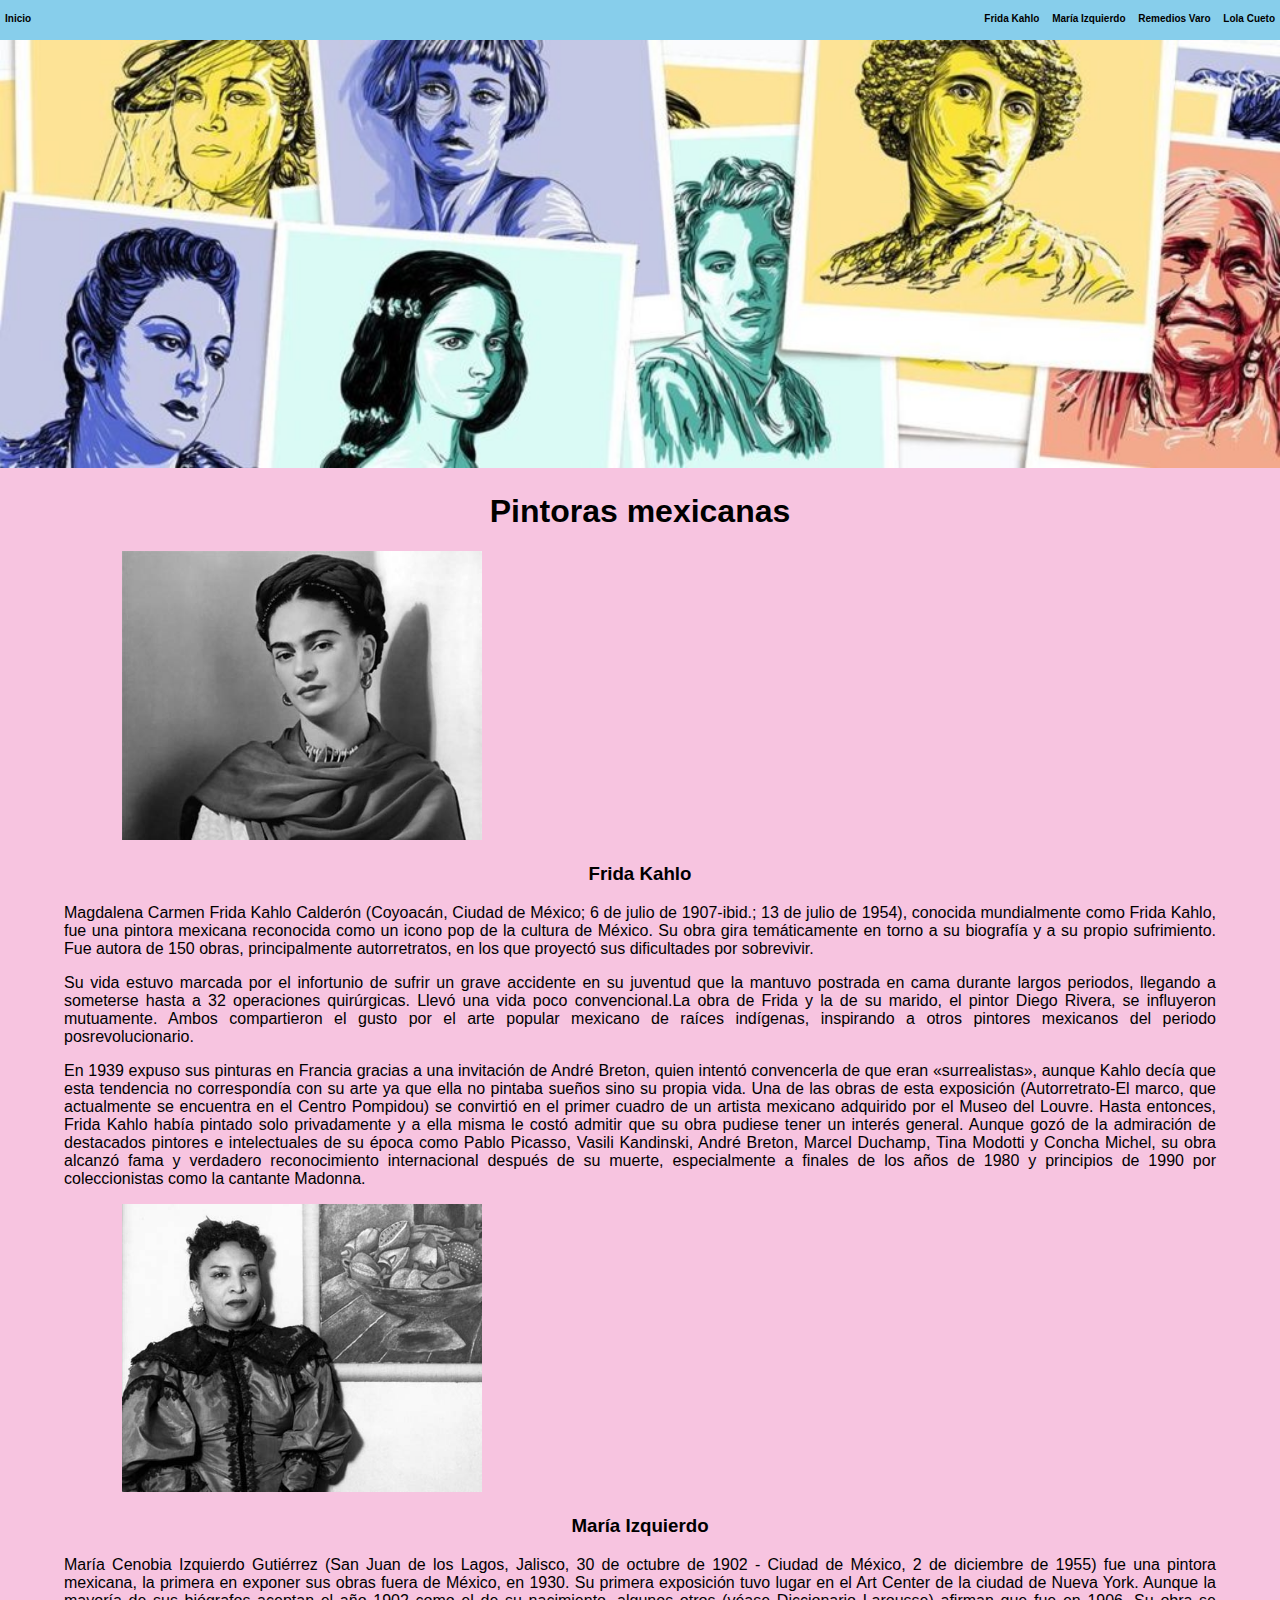
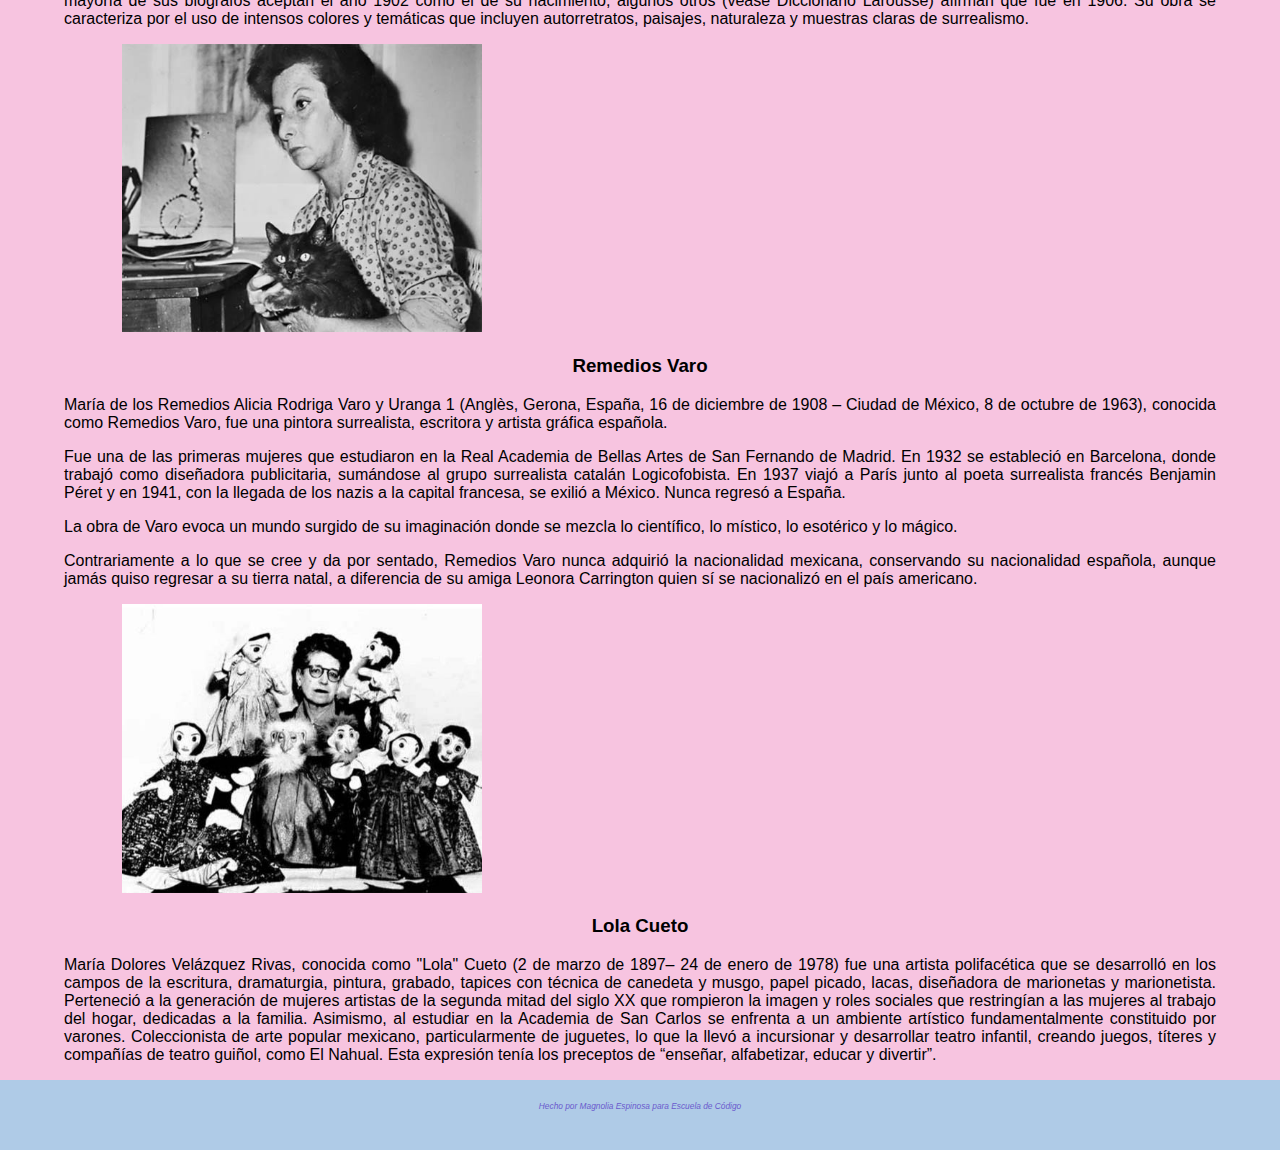
<file: index.html>
<!DOCTYPE html>
<html lang="en">

<head>
   <meta charset="UTF-8">
   <meta http-equiv="X-UA-Compatible" content="IE=edge">
   <meta name="viewport" content="width=device-width, initial-scale=1.0">
   <title>Pintoras mexicanas2</title> 
   <link rel="stylesheet" href="CSS/mobile.css">
</head>

<body>
    <nav>
        <a href="#" target="_blank"> <span>Inicio</span> </a>
        <div class="menu">
                <a href="frida.html" target="_blank"> <span>Frida Kahlo</span> </a>
                <a href="izquierdo.html" target="_blank"> <span>María Izquierdo</span> </a>
                <a href="remedios.html" target="_blank"> <span>Remedios Varo</span> </a>
                <a href="lola.html" target="_blank"> <span>Lola Cueto</span> </a>
        </div>
    </nav>
    <section>
        <div>
            <img id="banner" src="Assets/Imagenes/banner.jpeg" alt="">
        </div>
    </section>
    <div>
        <h1>Pintoras mexicanas</h1>
    </div>
    <section id="pintoras">
        <div id="pintora1" class="card" class="row">
            <div>
                 <img class="photo" src="Assets/Imagenes/frida-kahlo.jpg">
            </div>
            <div class="text">
                <h3>Frida Kahlo</h3>
                <p>
                   Magdalena Carmen Frida Kahlo Calderón (Coyoacán, Ciudad de México; 6 de julio de 1907-ibid.; 13 de julio de 1954),
                 conocida mundialmente como Frida Kahlo, fue una pintora mexicana reconocida como un icono pop de la cultura de México.
                 Su obra gira temáticamente en torno a su biografía y a su propio sufrimiento. Fue autora de 150 obras, principalmente autorretratos, en los que proyectó sus dificultades por sobrevivir. 
                </p>
                <p>
                    Su vida estuvo marcada por el infortunio de sufrir un grave accidente en su juventud que la mantuvo
                    postrada en cama durante largos periodos, llegando a someterse hasta a 32 operaciones quirúrgicas.
                    Llevó una vida poco convencional.La obra de Frida y la de su marido, el pintor Diego Rivera, se
                    influyeron mutuamente. Ambos compartieron el gusto por el arte popular mexicano de raíces indígenas,
                    inspirando a otros pintores mexicanos del periodo posrevolucionario.
                </p>
                <p>
                    En 1939 expuso sus pinturas en Francia gracias a una invitación de André Breton, quien intentó
                    convencerla de que eran «surrealistas», aunque Kahlo decía que esta tendencia no correspondía con su
                    arte ya que ella no pintaba sueños sino su propia vida. Una de las obras de esta exposición
                    (Autorretrato-El marco, que actualmente se encuentra en el Centro Pompidou) se convirtió en el
                    primer cuadro de un artista mexicano adquirido por el Museo del Louvre. Hasta entonces, Frida Kahlo
                    había pintado solo privadamente y a ella misma le costó admitir que su obra pudiese tener un interés
                    general. Aunque gozó de la admiración de destacados pintores e intelectuales de su época como Pablo
                    Picasso, Vasili Kandinski, André Breton, Marcel Duchamp, Tina Modotti y Concha Michel, su obra
                    alcanzó fama y verdadero reconocimiento internacional después de su muerte, especialmente a finales
                    de los años de 1980 y principios de 1990 por coleccionistas como la cantante Madonna.
                </p>
            </div>
        </div>
        <div id="pintora2" class="card">
            <div>
                <img class="photo" src="Assets/Imagenes/maria-izquierdo.jpg">
            </div>
            <div class="text">
                <h3>María Izquierdo</h3>
                <p>
                    María Cenobia Izquierdo Gutiérrez (San Juan de los Lagos, Jalisco, 30 de octubre de 1902 - Ciudad de
                    México, 2 de diciembre de 1955) fue una pintora mexicana, la primera en exponer sus obras fuera de
                    México, en 1930. Su primera exposición tuvo lugar en el Art Center de la ciudad de Nueva York.
                    Aunque la mayoría de sus biógrafos aceptan el año 1902 como el de su nacimiento, algunos otros
                    (véase Diccionario Larousse) afirman que fue en 1906. Su obra se caracteriza por el uso de intensos
                    colores y temáticas que incluyen autorretratos, paisajes, naturaleza y muestras claras de
                    surrealismo.
                </p>
            </div>
        </div>
        <div id="pintora3" class="card">
            <div>
                <img class="photo" src="Assets/Imagenes/remedios-varo.jpg">
            </div>
            <div class="text">
                <h3>Remedios Varo</h3>
                <p>
                    María de los Remedios Alicia Rodriga Varo y Uranga 1 ​(Anglès, Gerona, España, 16 de
                    diciembre de 1908 – Ciudad de México, 8 de octubre de 1963), conocida como Remedios
                    Varo, fue una pintora surrealista, escritora y artista gráfica española.
                </p>
                <p>
                    Fue una de las primeras mujeres que estudiaron en la Real Academia de Bellas Artes de
                    San Fernando de Madrid. En 1932 se estableció en Barcelona, donde trabajó como diseñadora publicitaria, sumándose al grupo surrealista catalán Logicofobista. 
                    En 1937 viajó a París junto al poeta surrealista francés Benjamin Péret y en 1941, con la llegada de los nazis a la capital francesa, se exilió a México. 
                    Nunca regresó a España.
                </p>
                <p>
                    La obra de Varo evoca un mundo surgido de su imaginación donde se mezcla lo científico, lo místico, lo esotérico y lo mágico.
                </p>
                <p>
                    Contrariamente a lo que se cree y da por sentado, Remedios Varo nunca adquirió la nacionalidad mexicana, conservando su nacionalidad española, 
                    aunque jamás quiso regresar a su tierra natal, a diferencia de su amiga Leonora Carrington quien sí se nacionalizó en el país americano. 
                </p>
            </div>
        </div>
        <div id="pintora4" class="card">
            <div>
                <img class="photo" src="Assets/Imagenes/lola-cueto.jpg">
            </div>
            <div class="text">
                <h3>Lola Cueto</h3>
                <p>
                    María Dolores Velázquez Rivas, conocida como "Lola" Cueto (2 de marzo de 1897– 24
de enero de 1978) fue una artista polifacética que se desarrolló en los campos de la
escritura, dramaturgia, pintura, grabado, tapices con técnica de canedeta y musgo, papel
picado, lacas, diseñadora de marionetas y marionetista. Perteneció a la generación de
mujeres artistas de la segunda mitad del siglo XX que rompieron la imagen y roles sociales
que restringían a las mujeres al trabajo del hogar, dedicadas a la familia. Asimismo, al
estudiar en la Academia de San Carlos se enfrenta a un ambiente artístico
fundamentalmente constituido por varones. Coleccionista de arte popular mexicano,
particularmente de juguetes, lo que la llevó a incursionar y desarrollar teatro infantil, creando
juegos, títeres y compañías de teatro guiñol, como El Nahual. Esta expresión tenía los
preceptos de “enseñar, alfabetizar, educar y divertir”. 
                </p>
            </div>
        </div>
    </section>
    <footer>
            <small>Hecho por Magnolia Espinosa para Escuela de Código</small>
    </footer>
</body>

</html>
</file>
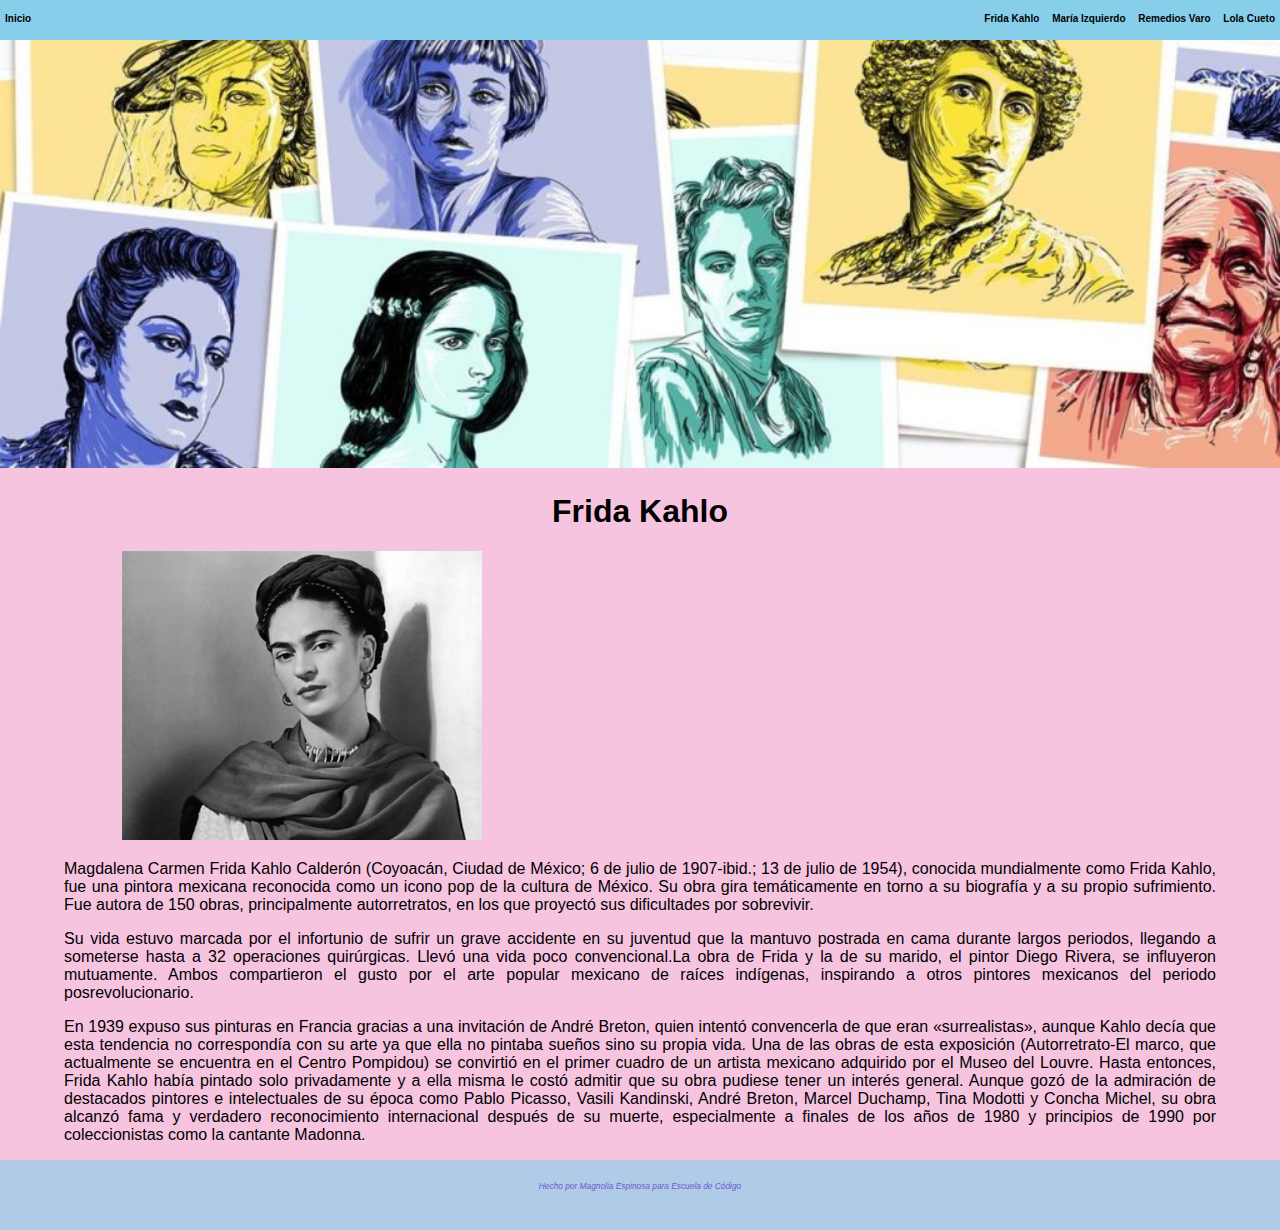
<file: frida.html>
<!DOCTYPE html>
<html lang="en">
<head>
    <meta charset="UTF-8">
    <meta http-equiv="X-UA-Compatible" content="IE=edge">
    <meta name="viewport" content="width=device-width, initial-scale=1.0">
    <title>Frida Kahlo. Pintoras mexicanas</title>
    <link rel="stylesheet" href="CSS/mobile.css">
</head>
<body>
    <nav>
        <a href="index.html" target="_blank"><span>Inicio</span></a>
        <div class="menu">
            <a href="#" target="_blank"> <span>Frida Kahlo</span> </a>
            <a href="izquierdo.html" target="_blank"> <span>María Izquierdo</span> </a>
            <a href="remedios.html" target="_blank"> <span>Remedios Varo</span> </a>
            <a href="lola.html" target="_blank"> <span>Lola Cueto</span> </a>
        </div>
    </nav>
    <section>
        <div>
            <img id="banner" src="Assets/Imagenes/banner.jpeg">
        </div>
    </section>
    <div>
        <h1>Frida Kahlo</h1>
    </div>
    <section id="pintoras">
        <div class="card">
            <div>
                 <img class="photo" src="Assets/Imagenes/frida-kahlo.jpg">
            </div>
            <div class="text">
                <p>
                   Magdalena Carmen Frida Kahlo Calderón (Coyoacán, Ciudad de México; 6 de julio de 1907-ibid.; 13 de julio de 1954),
                 conocida mundialmente como Frida Kahlo, fue una pintora mexicana reconocida como un icono pop de la cultura de México.
                 Su obra gira temáticamente en torno a su biografía y a su propio sufrimiento. Fue autora de 150 obras, principalmente autorretratos, en los que proyectó sus dificultades por sobrevivir. 
                </p>
                <p>
                    Su vida estuvo marcada por el infortunio de sufrir un grave accidente en su juventud que la mantuvo
                    postrada en cama durante largos periodos, llegando a someterse hasta a 32 operaciones quirúrgicas.
                    Llevó una vida poco convencional.La obra de Frida y la de su marido, el pintor Diego Rivera, se
                    influyeron mutuamente. Ambos compartieron el gusto por el arte popular mexicano de raíces indígenas,
                    inspirando a otros pintores mexicanos del periodo posrevolucionario.
                </p>
                <p>
                    En 1939 expuso sus pinturas en Francia gracias a una invitación de André Breton, quien intentó
                    convencerla de que eran «surrealistas», aunque Kahlo decía que esta tendencia no correspondía con su
                    arte ya que ella no pintaba sueños sino su propia vida. Una de las obras de esta exposición
                    (Autorretrato-El marco, que actualmente se encuentra en el Centro Pompidou) se convirtió en el
                    primer cuadro de un artista mexicano adquirido por el Museo del Louvre. Hasta entonces, Frida Kahlo
                    había pintado solo privadamente y a ella misma le costó admitir que su obra pudiese tener un interés
                    general. Aunque gozó de la admiración de destacados pintores e intelectuales de su época como Pablo
                    Picasso, Vasili Kandinski, André Breton, Marcel Duchamp, Tina Modotti y Concha Michel, su obra
                    alcanzó fama y verdadero reconocimiento internacional después de su muerte, especialmente a finales
                    de los años de 1980 y principios de 1990 por coleccionistas como la cantante Madonna.
                </p>
            </div>
        </div>
    </section>
<footer>
        <small>Hecho por Magnolia Espinosa para Escuela de Código</small>
</footer>
</body>
</html>
</file>
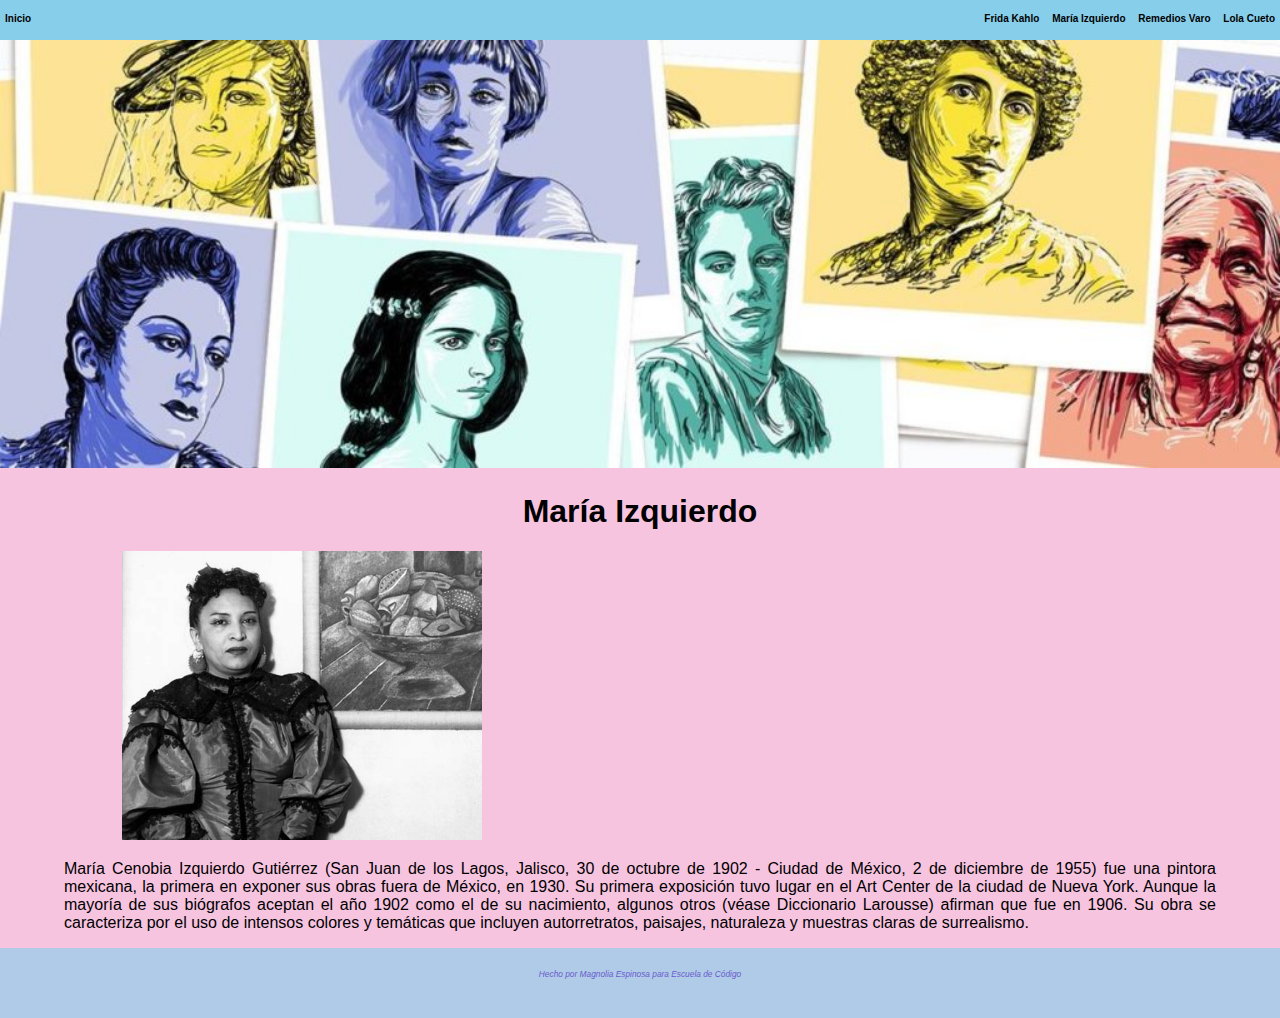
<file: izquierdo.html>
<!DOCTYPE html>
<html lang="en">
<head>
    <meta charset="UTF-8">
    <meta http-equiv="X-UA-Compatible" content="IE=edge">
    <meta name="viewport" content="width=device-width, initial-scale=1.0">
    <title>María Izquierdo.Pintoras mexicanas</title>
    <link rel="stylesheet" href="CSS/mobile.css">
</head>
<body>
    <nav>
        <a href="index.html" target="_blank"><span>Inicio</span></a>
        <div class="menu">
                <a href="frida.html" target="_blank"> <span>Frida Kahlo</span> </a>
                <a href="#" target="_blank"> <span>María Izquierdo</span> </a>
                <a href="remedios.html" target="_blank"> <span>Remedios Varo</span> </a>
                <a href="lola.html" target="_blank"> <span>Lola Cueto</span> </a>
        </div>
    </nav>
    <section>
        <div>
            <img id="banner" src="Assets/Imagenes/banner.jpeg" alt="">
        </div>
    </section>
    <div>
        <h1>María Izquierdo</h1>
    </div>
    <section id="pintoras">
        <div class="card">
            <div>
                <img class="photo" src="Assets/Imagenes/maria-izquierdo.jpg">
            </div>
            <div class="text">
                <p>
                    María Cenobia Izquierdo Gutiérrez (San Juan de los Lagos, Jalisco, 30 de octubre de 1902 - Ciudad de
                    México, 2 de diciembre de 1955) fue una pintora mexicana, la primera en exponer sus obras fuera de
                    México, en 1930. Su primera exposición tuvo lugar en el Art Center de la ciudad de Nueva York.
                    Aunque la mayoría de sus biógrafos aceptan el año 1902 como el de su nacimiento, algunos otros
                    (véase Diccionario Larousse) afirman que fue en 1906. Su obra se caracteriza por el uso de intensos
                    colores y temáticas que incluyen autorretratos, paisajes, naturaleza y muestras claras de
                    surrealismo.
                </p>
            </div>
        </div>
    </section>
<footer>
        <small>Hecho por Magnolia Espinosa para Escuela de Código</small>
</footer>
</body>
</html>
</file>
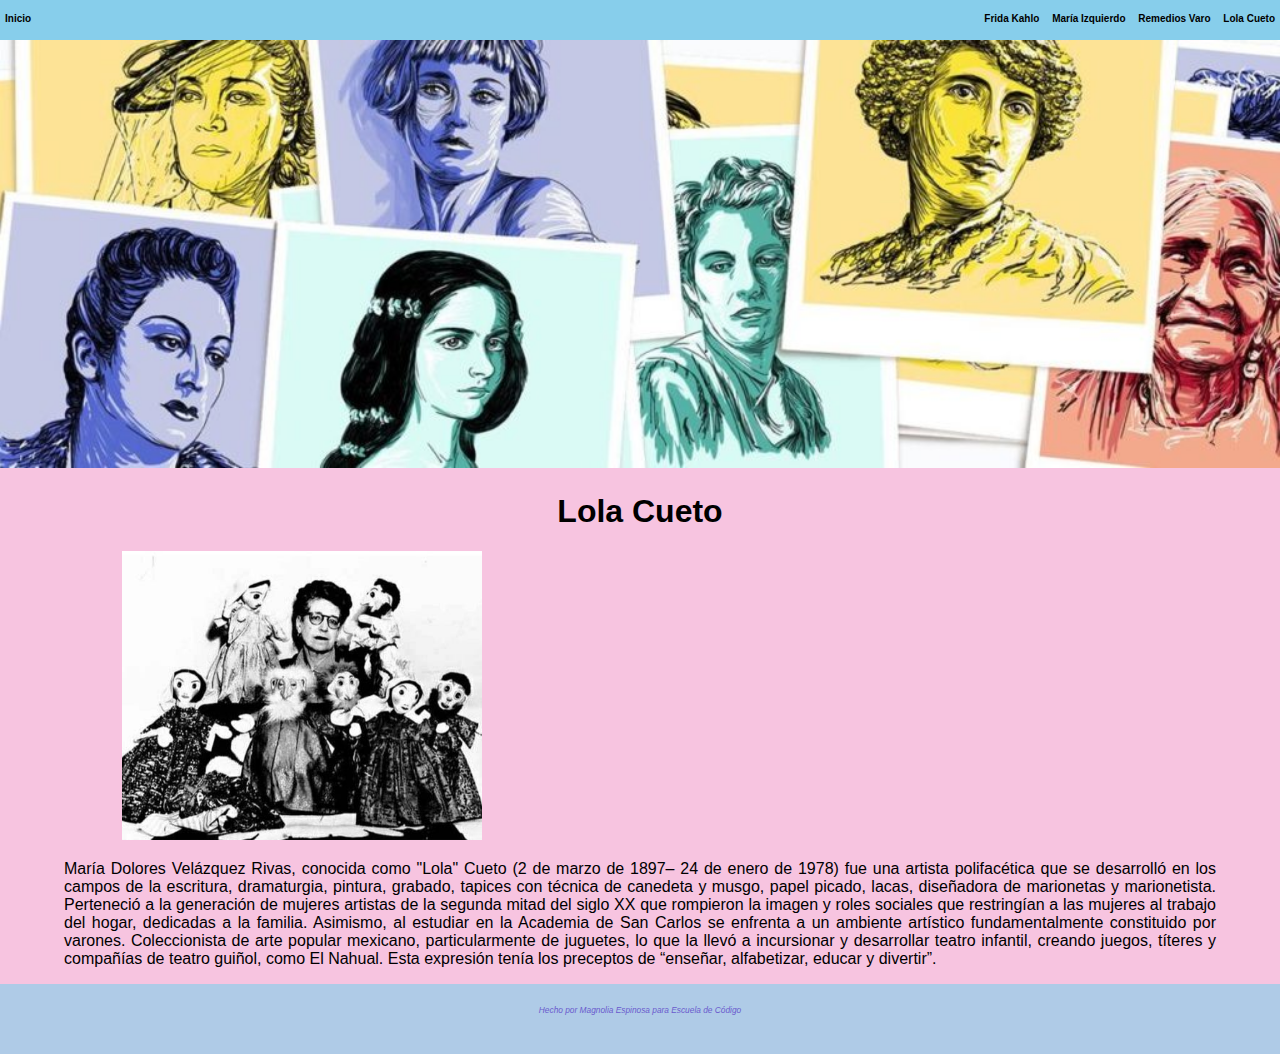
<file: lola.html>
<!DOCTYPE html>
<html lang="en">
<head>
    <meta charset="UTF-8">
    <meta http-equiv="X-UA-Compatible" content="IE=edge">
    <meta name="viewport" content="width=device-width, initial-scale=1.0">
    <title>Lola Cueto. Pintoras mexicanas.</title>
    <link rel="stylesheet" href="CSS/mobile.css">
</head>
<body>
    <nav>
        <a href="index.html" target="_blank"><span>Inicio</span></a>
        <div class="menu">
                <a href="frida.html" target="_blank"> <span>Frida Kahlo</span> </a>
                <a href="izquierdo.html" target="_blank"> <span>María Izquierdo</span> </a>
                <a href="remedios.html" target="_blank"> <span>Remedios Varo</span> </a>
                <a href="#" target="_blank"> <span>Lola Cueto</span> </a>
        </div>
    </nav>
    <section>
        <div>
            <img id="banner" src="Assets/Imagenes/banner.jpeg" alt="">
        </div>
    </section>
    <div>
        <h1>Lola Cueto</h1>
    </div>
    <section id="pintoras">
    <div class="card">
        <div>
            <img class="photo" src="Assets/Imagenes/lola-cueto.jpg">
        </div>
        <div class="text">
            <p>
                María Dolores Velázquez Rivas, conocida como "Lola" Cueto (2 de marzo de 1897– 24
                de enero de 1978) fue una artista polifacética que se desarrolló en los campos de la
                escritura, dramaturgia, pintura, grabado, tapices con técnica de canedeta y musgo, papel
                picado, lacas, diseñadora de marionetas y marionetista. Perteneció a la generación de
                mujeres artistas de la segunda mitad del siglo XX que rompieron la imagen y roles sociales
                que restringían a las mujeres al trabajo del hogar, dedicadas a la familia. Asimismo, al
                estudiar en la Academia de San Carlos se enfrenta a un ambiente artístico
                fundamentalmente constituido por varones. Coleccionista de arte popular mexicano,
                particularmente de juguetes, lo que la llevó a incursionar y desarrollar teatro infantil, creando
                juegos, títeres y compañías de teatro guiñol, como El Nahual. Esta expresión tenía los
                preceptos de “enseñar, alfabetizar, educar y divertir”. 
            </p>
        </div>
    </div>
    </section>
<footer>
        <small>Hecho por Magnolia Espinosa para Escuela de Código</small>
</footer>
</body>
</html>
</file>
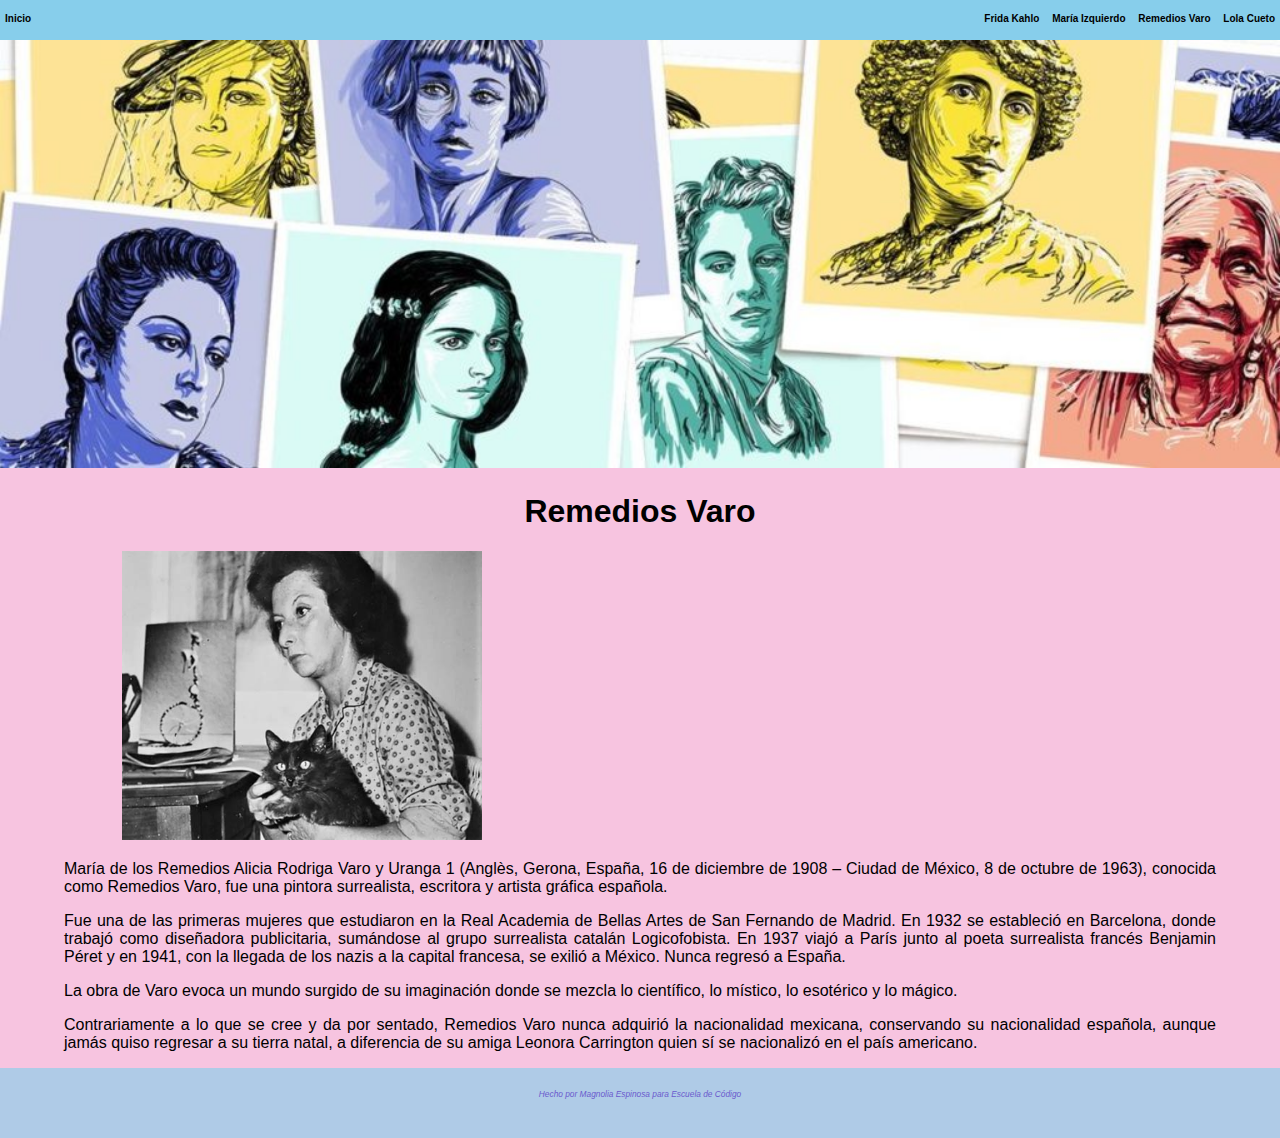
<file: remedios.html>
<!DOCTYPE html>
<html lang="en">
<head>
    <meta charset="UTF-8">
    <meta http-equiv="X-UA-Compatible" content="IE=edge">
    <meta name="viewport" content="width=device-width, initial-scale=1.0">
    <title>Remedios Varo. Pintoras mexicanas.</title>
    <link rel="stylesheet" href="CSS/mobile.css"
</head>
<body>
    <nav>
        <a href="index.html" target="_blank"><span>Inicio</span></a>
        <div class="menu">
                <a href="frida.html" target="_blank"> <span>Frida Kahlo</span> </a>
                <a href="izquierdo.html" target="_blank"> <span>María Izquierdo</span> </a>
                <a href="#" target="_blank"> <span>Remedios Varo</span> </a>
                <a href="lola.html" target="_blank"> <span>Lola Cueto</span> </a>
        </div>
    </nav>
    <section>
        <div>
            <img id="banner" src="Assets/Imagenes/banner.jpeg" alt="">
        </div>
    </section>
    <div>
        <h1>Remedios Varo</h1>
    </div>
    <section id="pintoras">
        <div class="card">
            <div>
                <img class="photo" src="Assets/Imagenes/remedios-varo.jpg">
            </div>
            <div class="text">
                <p>
                    María de los Remedios Alicia Rodriga Varo y Uranga 1 ​(Anglès, Gerona, España, 16 de
                    diciembre de 1908 – Ciudad de México, 8 de octubre de 1963), conocida como Remedios
                    Varo, fue una pintora surrealista, escritora y artista gráfica española.
                </p>
                <p>
                    Fue una de las primeras mujeres que estudiaron en la Real Academia de Bellas Artes de
                    San Fernando de Madrid. En 1932 se estableció en Barcelona, donde trabajó como diseñadora publicitaria, sumándose al grupo surrealista catalán Logicofobista. 
                    En 1937 viajó a París junto al poeta surrealista francés Benjamin Péret y en 1941, con la llegada de los nazis a la capital francesa, se exilió a México. 
                    Nunca regresó a España.
                </p>
                <p>
                    La obra de Varo evoca un mundo surgido de su imaginación donde se mezcla lo científico, lo místico, lo esotérico y lo mágico.
                </p>
                <p>
                    Contrariamente a lo que se cree y da por sentado, Remedios Varo nunca adquirió la nacionalidad mexicana, conservando su nacionalidad española, 
                    aunque jamás quiso regresar a su tierra natal, a diferencia de su amiga Leonora Carrington quien sí se nacionalizó en el país americano. 
                </p>
            </div>
        </div>
    </section>
<footer>
        <small>Hecho por Magnolia Espinosa para Escuela de Código</small>
</footer>
</body>
</html>
</file>
<file: CSS/mobile.css>
body    {
    margin: 0;
    background-color: rgb(247, 196, 224);
    font-family: 'Gill Sans', 'Gill Sans MT', Calibri, 'Trebuchet MS', sans-serif;
}

nav     {
    background-color: skyblue;
    font-size: 10px;
    width: 100%;
    position: fixed;
    height: 40px;
}

nav a   {
    display: inline-block;
    text-decoration: none;
    color:black;
    font-weight: bold;
    padding: 5px;
    margin-top: 8px;
}

.menu   {
    float: right;
    background-color: skyblue;
}

#banner  {
  width: 100%;
  margin-top:40px;
}
.text   {
    text-decoration: none;
    font-size: 1rem;
    text-align: justify;
}

#pintoras   {
    margin-right: 5%;
    margin-left: 5%;
}

.photo     {
    margin-left: 5%;
    width: 90%;
    max-width: 360px;
}

h3  {
    text-align: center;
}

h1  {
    text-align: center;
}

footer  {
    background-color: rgba(135, 207, 235, 0.64);
    color:slateblue;
    font-size: 10px;
    height: 50px;
    text-align: center;
    padding-top: 20px;
    font-style: italic;
}
</file>
